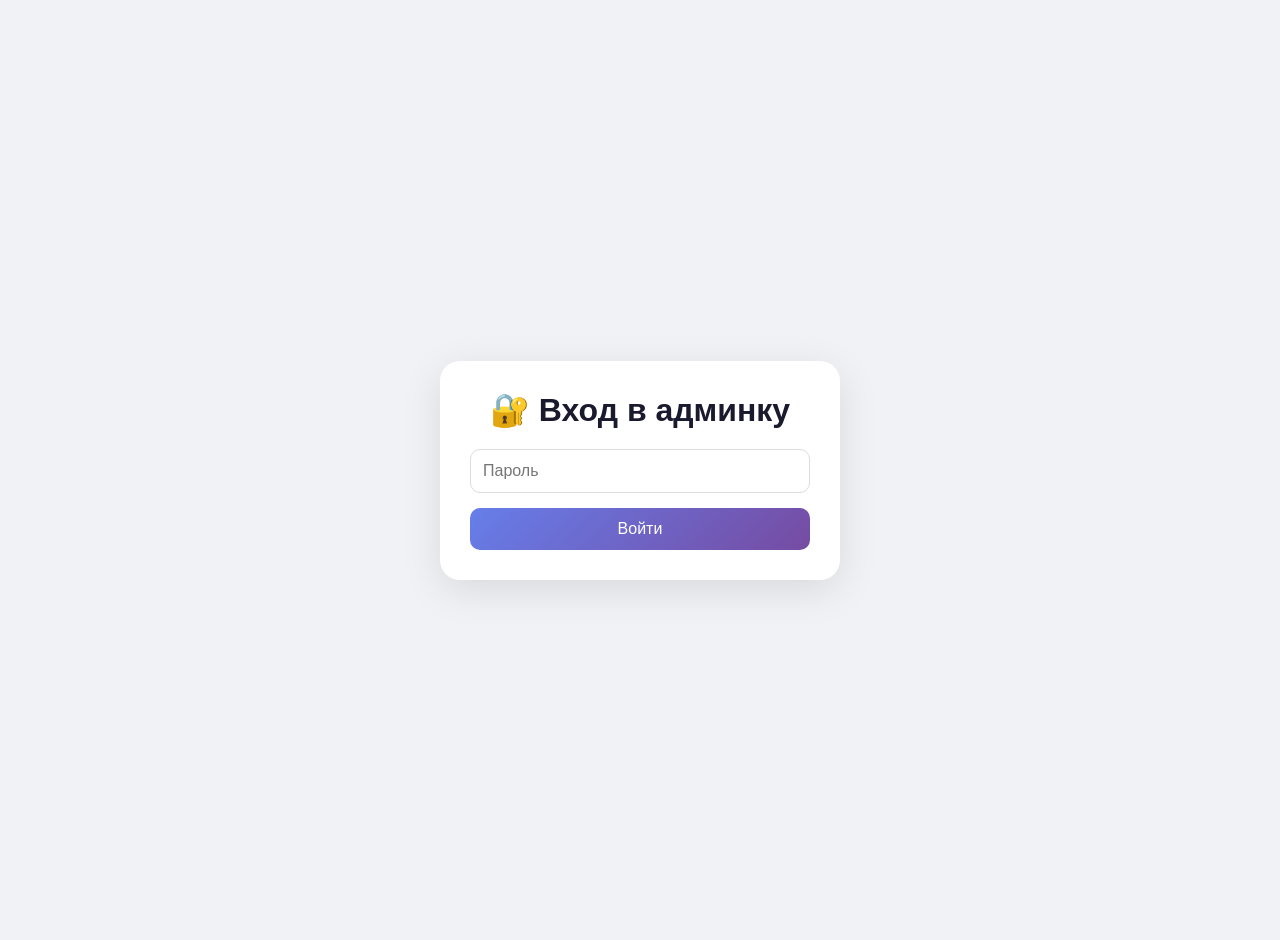
<file: frontend/admin.html>
<!DOCTYPE html>
<html lang="ru">
<head>
    <meta charset="UTF-8">
    <meta name="viewport" content="width=device-width, initial-scale=1.0">
    <title>Tap Wars - Админ панель</title>
    <style>
        * {
            margin: 0;
            padding: 0;
            box-sizing: border-box;
        }
        
        body {
            font-family: -apple-system, BlinkMacSystemFont, 'Segoe UI', Roboto, Helvetica, Arial, sans-serif;
            background: #f0f2f5;
            padding: 20px;
        }
        
        .container {
            max-width: 1400px;
            margin: 0 auto;
        }
        
        .login-screen {
            display: flex;
            justify-content: center;
            align-items: center;
            min-height: 100vh;
        }
        
        .login-card {
            background: white;
            border-radius: 20px;
            padding: 30px;
            width: 100%;
            max-width: 400px;
            box-shadow: 0 10px 40px rgba(0,0,0,0.1);
        }
        
        .login-card h1 {
            text-align: center;
            margin-bottom: 20px;
            color: #1a1a2e;
        }
        
        .login-card input {
            width: 100%;
            padding: 12px;
            border: 1px solid #ddd;
            border-radius: 10px;
            font-size: 16px;
            margin-bottom: 15px;
        }
        
        .login-card button {
            width: 100%;
            padding: 12px;
            background: linear-gradient(135deg, #667eea 0%, #764ba2 100%);
            color: white;
            border: none;
            border-radius: 10px;
            font-size: 16px;
            cursor: pointer;
        }
        
        .admin-panel {
            display: none;
        }
        
        .admin-panel.active {
            display: block;
        }
        
        .header {
            background: white;
            border-radius: 15px;
            padding: 20px;
            margin-bottom: 20px;
            box-shadow: 0 2px 10px rgba(0,0,0,0.05);
            display: flex;
            justify-content: space-between;
            align-items: center;
            flex-wrap: wrap;
            gap: 15px;
        }
        
        .header h1 {
            color: #1a1a2e;
            font-size: 24px;
        }
        
        .logout-btn {
            background: #ff6b6b;
            padding: 8px 16px;
            border-radius: 8px;
            cursor: pointer;
            color: white;
            border: none;
        }
        
        .stats-grid {
            display: grid;
            grid-template-columns: repeat(auto-fit, minmax(200px, 1fr));
            gap: 15px;
            margin-bottom: 20px;
        }
        
        .stat-card {
            background: white;
            border-radius: 15px;
            padding: 20px;
            text-align: center;
            box-shadow: 0 2px 10px rgba(0,0,0,0.05);
        }
        
        .stat-value {
            font-size: 32px;
            font-weight: bold;
            color: #667eea;
        }
        
        .stat-label {
            color: #666;
            margin-top: 5px;
        }
        
        .section {
            background: white;
            border-radius: 15px;
            padding: 20px;
            margin-bottom: 20px;
            box-shadow: 0 2px 10px rgba(0,0,0,0.05);
        }
        
        .section h2 {
            margin-bottom: 15px;
            color: #1a1a2e;
            font-size: 20px;
        }
        
        .section h3 {
            margin-bottom: 10px;
            color: #1a1a2e;
            font-size: 18px;
        }
        
        .section h4 {
            margin-bottom: 10px;
            color: #1a1a2e;
            font-size: 16px;
        }
        
        table {
            width: 100%;
            border-collapse: collapse;
        }
        
        th, td {
            padding: 12px;
            text-align: left;
            border-bottom: 1px solid #eee;
        }
        
        th {
            background: #f8f9fa;
            font-weight: 600;
        }
        
        .status-pending {
            color: #fdcb6e;
            font-weight: bold;
        }
        
        .status-completed {
            color: #00b894;
            font-weight: bold;
        }
        
        .status-cancelled {
            color: #ff6b6b;
            font-weight: bold;
        }
        
        .approve-btn {
            background: #00b894;
            color: white;
            border: none;
            padding: 5px 12px;
            border-radius: 5px;
            cursor: pointer;
            margin-right: 5px;
        }
        
        .reject-btn {
            background: #ff6b6b;
            color: white;
            border: none;
            padding: 5px 12px;
            border-radius: 5px;
            cursor: pointer;
        }
        
        .tabs {
            display: flex;
            gap: 10px;
            margin-bottom: 20px;
            flex-wrap: wrap;
        }
        
        .tab {
            padding: 10px 20px;
            background: #e9ecef;
            border-radius: 10px;
            cursor: pointer;
            transition: all 0.2s;
        }
        
        .tab.active {
            background: #667eea;
            color: white;
        }
        
        .tab-content {
            display: none;
        }
        
        .tab-content.active {
            display: block;
        }
        
        .pagination {
            display: flex;
            justify-content: center;
            gap: 10px;
            margin-top: 20px;
        }
        
        .pagination button {
            padding: 8px 16px;
            background: #e9ecef;
            border: none;
            border-radius: 5px;
            cursor: pointer;
        }
        
        .pagination button:disabled {
            opacity: 0.5;
            cursor: not-allowed;
        }
        
        .info-box {
            background: #e8f4f8;
            border-left: 4px solid #00b894;
            padding: 15px;
            border-radius: 10px;
            margin-top: 20px;
        }
        
        .info-box ol {
            margin-left: 20px;
            margin-top: 10px;
        }
        
        .info-box a {
            color: #667eea;
            text-decoration: none;
        }
        
        .info-box a:hover {
            text-decoration: underline;
        }
        
        @media (max-width: 768px) {
            .stats-grid {
                grid-template-columns: repeat(2, 1fr);
            }
            th, td {
                font-size: 12px;
                padding: 8px;
            }
            .tab {
                padding: 6px 12px;
                font-size: 12px;
            }
            .header h1 {
                font-size: 18px;
            }
        }
    </style>
</head>
<body>
    <div class="container">
        <!-- Login Screen -->
        <div id="login-screen" class="login-screen">
            <div class="login-card">
                <h1>🔐 Вход в админку</h1>
                <input type="password" id="admin-password" placeholder="Пароль">
                <button onclick="login()">Войти</button>
            </div>
        </div>
        
        <!-- Admin Panel -->
        <div id="admin-panel" class="admin-panel">
            <div class="header">
                <h1>⚡ Tap Wars - Админ панель</h1>
                <button class="logout-btn" onclick="logout()">🚪 Выйти</button>
            </div>
            
            <!-- Stats -->
            <div class="stats-grid" id="stats-grid">
                <div class="stat-card">
                    <div class="stat-value" id="total-users">0</div>
                    <div class="stat-label">Всего игроков</div>
                </div>
                <div class="stat-card">
                    <div class="stat-value" id="total-balance">0 ⭐</div>
                    <div class="stat-label">Баланс всех игроков</div>
                </div>
                <div class="stat-card">
                    <div class="stat-value" id="total-taps">0</div>
                    <div class="stat-label">Всего тапов</div>
                </div>
                <div class="stat-card">
                    <div class="stat-value" id="pending-withdraw">0 ⭐</div>
                    <div class="stat-label">Ожидает вывода</div>
                </div>
            </div>
            
            <!-- Tabs -->
            <div class="tabs">
                <div class="tab active" data-tab="withdraw">💸 Запросы на вывод</div>
                <div class="tab" data-tab="users">👥 Пользователи</div>
                <div class="tab" data-tab="winners">🏆 Топ выигрышей</div>
                <div class="tab" data-tab="stars">⭐ Доход от Stars</div>
            </div>
            
            <!-- Withdraw Requests Tab -->
            <div id="tab-withdraw" class="tab-content active">
                <div class="section">
                    <h2>💸 Активные запросы на вывод</h2>
                    <div id="withdraw-requests-list">
                        <table style="width:100%">
                            <thead>
                                <tr><th>ID</th><th>Пользователь</th><th>Сумма</th><th>Дата</th><th>Действие</th></tr>
                            </thead>
                            <tbody id="requests-tbody"></tbody>
                        </table>
                    </div>
                </div>
            </div>
            
            <!-- Users Tab -->
            <div id="tab-users" class="tab-content">
                <div class="section">
                    <h2>👥 Список пользователей</h2>
                    <div id="users-list"></div>
                    <div class="pagination" id="users-pagination"></div>
                </div>
            </div>
            
            <!-- Winners Tab -->
            <div id="tab-winners" class="tab-content">
                <div class="section">
                    <h2>🏆 Топ выигрышей</h2>
                    <div id="winners-list"></div>
                </div>
            </div>
            
            <!-- Stars Revenue Tab -->
            <div id="tab-stars" class="tab-content">
                <div class="section">
                    <h2>⭐ Доход от Telegram Stars</h2>
                    
                    <div class="stats-grid" style="margin-bottom: 20px;">
                        <div class="stat-card">
                            <div class="stat-value" id="total-earned">0 ⭐</div>
                            <div class="stat-label">Всего заработано</div>
                        </div>
                        <div class="stat-card">
                            <div class="stat-value" id="withdrawable">0 ⭐</div>
                            <div class="stat-label">Доступно к выводу</div>
                        </div>
                        <div class="stat-card">
                            <div class="stat-value" id="pending-stars">0 ⭐</div>
                            <div class="stat-label">В обработке (ждёт 21 день)</div>
                        </div>
                    </div>
                    
                    <div style="margin-bottom: 20px;">
                        <h3>📊 Статистика по дням</h3>
                        <div id="daily-stats"></div>
                    </div>
                    
                    <div style="margin-bottom: 20px;">
                        <h3>📋 Последние транзакции</h3>
                        <div id="transactions-list"></div>
                    </div>
                    
                    <div class="info-box">
                        <h4>ℹ️ Как вывести звезды:</h4>
                        <ol>
                            <li>Накопите минимум <strong>1000 ⭐</strong></li>
                            <li>Звезды становятся доступны через <strong>21 день</strong> после получения</li>
                            <li>Перейдите на <a href="https://fragment.com" target="_blank">fragment.com</a></li>
                            <li>Войдите через Telegram и выберите "Stars"</li>
                            <li>Выведите звезды в TON, затем обменяйте на рубли на бирже</li>
                        </ol>
                    </div>
                </div>
            </div>
        </div>
    </div>
    
    <script>
        let currentPage = 0;
        const limit = 20;
        
        async function login() {
            const password = document.getElementById('admin-password').value;
            
            try {
                const response = await fetch('/admin/auth', {
                    method: 'POST',
                    headers: { 'Content-Type': 'application/json' },
                    body: JSON.stringify({ password: password })
                });
                
                const data = await response.json();
                
                if (data.success) {
                    document.getElementById('login-screen').style.display = 'none';
                    document.getElementById('admin-panel').classList.add('active');
                    loadStats();
                    loadWithdrawRequests();
                    loadUsers();
                } else {
                    alert('Неверный пароль');
                }
            } catch(e) {
                alert('Ошибка соединения: ' + e.message);
            }
        }
        
        function logout() {
            document.getElementById('login-screen').style.display = 'flex';
            document.getElementById('admin-panel').classList.remove('active');
            document.getElementById('admin-password').value = '';
        }
        
        async function loadStats() {
            const password = document.getElementById('admin-password').value;
            try {
                const response = await fetch(`/admin/stats?password=${encodeURIComponent(password)}`);
                const data = await response.json();
                
                document.getElementById('total-users').textContent = data.total_users || 0;
                document.getElementById('total-balance').textContent = (data.total_balance || 0) + ' ⭐';
                document.getElementById('total-taps').textContent = (data.total_taps || 0).toLocaleString();
                document.getElementById('pending-withdraw').textContent = (data.pending_withdraw || 0) + ' ⭐';
            } catch(e) {
                console.error('Error loading stats:', e);
            }
        }
        
        async function loadWithdrawRequests() {
            const password = document.getElementById('admin-password').value;
            
            try {
                const response = await fetch(`/admin/withdraw/requests?password=${encodeURIComponent(password)}`);
                const data = await response.json();
                
                const tbody = document.getElementById('requests-tbody');
                tbody.innerHTML = '';
                
                if (data.requests && data.requests.length > 0) {
                    data.requests.forEach(req => {
                        const row = tbody.insertRow();
                        row.insertCell(0).textContent = req.id;
                        row.insertCell(1).textContent = req.full_name || req.username;
                        row.insertCell(2).textContent = req.amount + ' ⭐';
                        row.insertCell(3).textContent = new Date(req.created_at).toLocaleString();
                        const actionCell = row.insertCell(4);
                        
                        const approveBtn = document.createElement('button');
                        approveBtn.textContent = '✅ Одобрить';
                        approveBtn.className = 'approve-btn';
                        approveBtn.onclick = () => processWithdraw(req.id, 'approve');
                        
                        const rejectBtn = document.createElement('button');
                        rejectBtn.textContent = '❌ Отклонить';
                        rejectBtn.className = 'reject-btn';
                        rejectBtn.onclick = () => processWithdraw(req.id, 'reject');
                        
                        actionCell.appendChild(approveBtn);
                        actionCell.appendChild(rejectBtn);
                    });
                } else {
                    const row = tbody.insertRow();
                    row.insertCell(0).colSpan = 5;
                    row.insertCell(0).textContent = 'Нет активных запросов';
                    row.insertCell(0).style.textAlign = 'center';
                }
            } catch(e) {
                console.error('Error loading requests:', e);
            }
        }
        
        async function processWithdraw(requestId, action) {
            const password = document.getElementById('admin-password').value;
            
            try {
                const response = await fetch('/admin/withdraw/action', {
                    method: 'POST',
                    headers: { 'Content-Type': 'application/json' },
                    body: JSON.stringify({
                        password: password,
                        request_id: requestId,
                        action: action
                    })
                });
                
                const data = await response.json();
                
                if (data.success) {
                    alert(data.message);
                    loadWithdrawRequests();
                    loadStats();
                } else {
                    alert('Ошибка: ' + (data.error || 'Неизвестная ошибка'));
                }
            } catch(e) {
                alert('Ошибка соединения');
            }
        }
        
        async function loadUsers(page = 0) {
            const password = document.getElementById('admin-password').value;
            currentPage = page;
            
            try {
                const response = await fetch(`/admin/users?password=${encodeURIComponent(password)}&limit=${limit}&offset=${page * limit}`);
                const data = await response.json();
                
                const usersList = document.getElementById('users-list');
                
                if (data.users && data.users.length > 0) {
                    let html = '<table style="width:100%"><thead><tr><th>ID</th><th>Имя</th><th>Баланс</th><th>Тапов</th><th>Игр</th><th>Регистрация</th></tr></thead><tbody>';
                    
                    data.users.forEach(user => {
                        html += `<tr>
                            <td>${user.user_id}</td>
                            <td>${user.full_name || user.username}</td>
                            <td>${user.balance} ⭐</td>
                            <td>${(user.total_score || 0).toLocaleString()}</td>
                            <td>${user.games_played || 0}</td>
                            <td>${new Date(user.created_at).toLocaleDateString()}</td>
                        </tr>`;
                    });
                    
                    html += '</tbody></table>';
                    usersList.innerHTML = html;
                } else {
                    usersList.innerHTML = '<p style="text-align:center;">Нет пользователей</p>';
                }
                
                const pagination = document.getElementById('users-pagination');
                pagination.innerHTML = `
                    <button onclick="loadUsers(${page - 1})" ${page === 0 ? 'disabled' : ''}>← Назад</button>
                    <span style="padding: 8px;">Страница ${page + 1}</span>
                    <button onclick="loadUsers(${page + 1})">Вперёд →</button>
                `;
            } catch(e) {
                console.error('Error loading users:', e);
            }
        }
        
        // Tabs functionality
        document.querySelectorAll('.tab').forEach(tab => {
            tab.addEventListener('click', () => {
                document.querySelectorAll('.tab').forEach(t => t.classList.remove('active'));
                tab.classList.add('active');
                
                const tabId = tab.dataset.tab;
                document.querySelectorAll('.tab-content').forEach(content => content.classList.remove('active'));
                document.getElementById(`tab-${tabId}`).classList.add('active');
                
                if (tabId === 'winners') loadWinners();
                if (tabId === 'stars') loadStarStats();
            });
        });
        
        async function loadWinners() {
            const password = document.getElementById('admin-password').value;
            
            try {
                const response = await fetch(`/admin/stats?password=${encodeURIComponent(password)}`);
                const data = await response.json();
                
                const winnersList = document.getElementById('winners-list');
                
                if (data.top_winners && data.top_winners.length > 0) {
                    let html = '<table style="width:100%"><thead><tr><th>#</th><th>Игрок</th><th>Сумма выигрышей</th></tr></thead><tbody>';
                    data.top_winners.forEach((winner, idx) => {
                        html += `<tr>
                            <td>${idx + 1}</td>
                            <td>${winner.name}</td>
                            <td>${winner.amount} ⭐</td>
                        </tr>`;
                    });
                    html += '</tbody></table>';
                    winnersList.innerHTML = html;
                } else {
                    winnersList.innerHTML = '<p style="text-align:center;">Нет данных</p>';
                }
            } catch(e) {
                console.error('Error loading winners:', e);
            }
        }
        
        // Stars revenue functions
        async function loadStarStats() {
            const password = document.getElementById('admin-password').value;
            
            try {
                const totalResponse = await fetch(`/admin/stars/total?password=${encodeURIComponent(password)}`);
                const totalData = await totalResponse.json();
                
                if (totalData.success) {
                    document.getElementById('total-earned').textContent = totalData.total_earned + ' ⭐';
                    document.getElementById('withdrawable').textContent = totalData.withdrawable + ' ⭐';
                    document.getElementById('pending-stars').textContent = totalData.pending + ' ⭐';
                }
                
                const dailyResponse = await fetch(`/admin/stars/daily?password=${encodeURIComponent(password)}&days=7`);
                const dailyData = await dailyResponse.json();
                
                if (dailyData.success) {
                    displayDailyStats(dailyData.stats);
                }
                
                const txResponse = await fetch(`/admin/stars/transactions?password=${encodeURIComponent(password)}&limit=20`);
                const txData = await txResponse.json();
                
                if (txData.success && txData.transactions) {
                    displayTransactions(txData.transactions);
                }
                
            } catch(e) {
                console.error('Error loading star stats:', e);
                const container = document.getElementById('daily-stats');
                container.innerHTML = '<p style="color: #ff6b6b;">Ошибка загрузки статистики. Убедитесь, что BOT_TOKEN настроен.</p>';
            }
        }
        
        function displayDailyStats(stats) {
            const container = document.getElementById('daily-stats');
            
            if (!stats || Object.keys(stats).length === 0) {
                container.innerHTML = '<p style="text-align:center;">Нет данных</p>';
                return;
            }
            
            let html = '<table style="width:100%"><thead><tr><th>Дата</th><th>Доход</th><th>Расход</th><th>Транзакций</th></tr></thead><tbody>';
            
            const sortedDates = Object.keys(stats).sort().reverse();
            
            for (const date of sortedDates) {
                const day = stats[date];
                html += `<tr>
                    <td>${date}</td>
                    <td style="color: #00b894;">+${day.income} ⭐</td>
                    <td style="color: #ff6b6b;">-${day.spent} ⭐</td>
                    <td>${day.count}</td>
                </tr>`;
            }
            
            html += '</tbody></table>';
            container.innerHTML = html;
        }
        
        function displayTransactions(transactions) {
            const container = document.getElementById('transactions-list');
            
            if (!transactions || transactions.length === 0) {
                container.innerHTML = '<p style="text-align:center;">Нет транзакций</p>';
                return;
            }
            
            let html = '<table style="width:100%"><thead><tr><th>Дата</th><th>Тип</th><th>Сумма</th><th>Статус</th></tr></thead><tbody>';
            
            for (const tx of transactions) {
                const date = new Date(tx.date * 1000).toLocaleString();
                const amount = tx.amount;
                const type = amount > 0 ? '💰 Доход' : '💸 Расход';
                const amountClass = amount > 0 ? '#00b894' : '#ff6b6b';
                const status = tx.status === 'successful' ? '✅ Успешно' : '⏳ Ожидание';
                
                html += `<tr>
                    <td>${date}</td>
                    <td>${type}</td>
                    <td style="color: ${amountClass}">${amount > 0 ? '+' : ''}${amount} ⭐</td>
                    <td>${status}</td>
                </tr>`;
            }
            
            html += '</tbody></table>';
            container.innerHTML = html;
        }
    </script>
</body>
</html>
</file>
